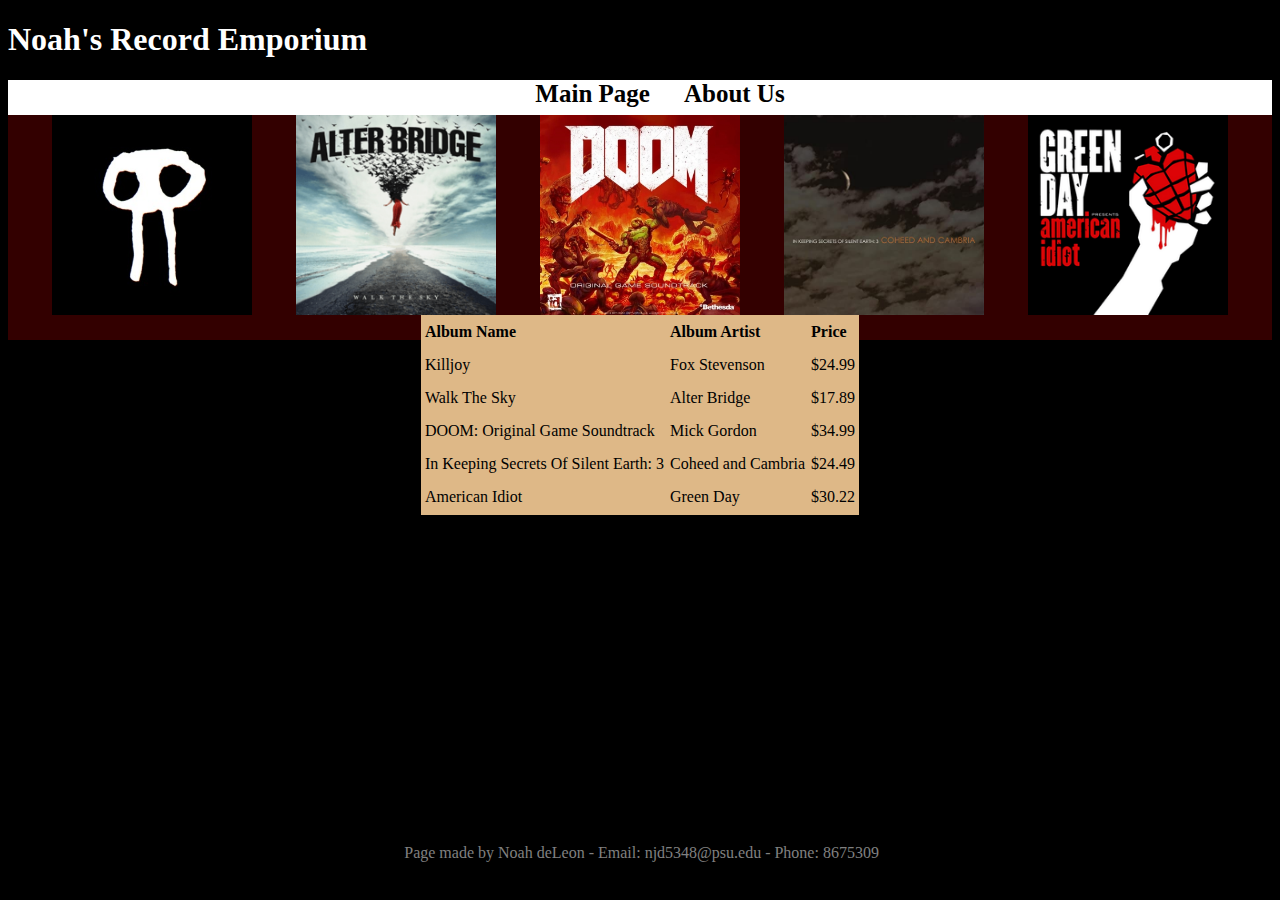
<file: IA2/index.html>
<!DOCTYPE html>
<html>
    <head>
        <meta charset="utf-8">
        <title>Noah's Record Emporium | Main</title>
        <link rel="stylesheet" href="style.css" type="text/css">
    </head>
    <body>
        <div>
            <h1>Noah's Record Emporium</h1>
        </div>
        <nav>
            <ul>
                <li><a href="index.html">Main Page</a></li>
                <li><a href="info.html">About Us</a></li>
            </ul>
        </nav>
        <div id="FBcontainer">
            <div class="box">
                <img src = The_cover_of_Killjoy_-_Fox_Stevenson's_album.jpg title="Kylljoy">
            </div>
            <div class="box">
                <img src = Alter_Bridge_-_Walk_the_Sky.png title="Walk The Sky">
            </div>
            <div class="box">
                <img src = Doom2016OSTCover.jpg title="DOOM: Original Game Soundtrack">
            </div>
            <div class="box">
                <img src = 618ZR4RtdlL._SY450_.jpg title="In Keeping Secrets Of Silent Earth: 3">
            </div>
            <div class="box">
                <img src = Green_Day_-_American_Idiot_album_cover.png title="American Idiot">
            </div>
            <table>
                <tr id="header">
                    <th>Album Name</th>
                    <th>Album Artist</th>
                    <th>Price</th>
                </tr>
                <tr id="albumInfo">
                    <td>Killjoy</td>
                    <td>Fox Stevenson</td>
                    <td>$24.99</td>
                </tr>
                <tr id="albumInfo">
                    <td>Walk The Sky</td>
                    <td>Alter Bridge</td>
                    <td>$17.89</td>
                </tr>
                <tr id="albumInfo">
                    <td>DOOM: Original Game Soundtrack</td>
                    <td>Mick Gordon</td>
                    <td>$34.99</td>
                </tr>
                <tr id="albumInfo">
                    <td>In Keeping Secrets Of Silent Earth: 3</td>
                    <td>Coheed and Cambria</td>
                    <td>$24.49</td>
                </tr>
                <tr id="albumInfo">
                    <td>American Idiot</td>
                    <td>Green Day</td>
                    <td>$30.22</td>
                </tr>
            </table>
        </div>
        <footer>
            <p>
                Page made by Noah deLeon - Email: njd5348@psu.edu - Phone: 8675309
            </p>
        </footer>
    </body>
</html>
</file>
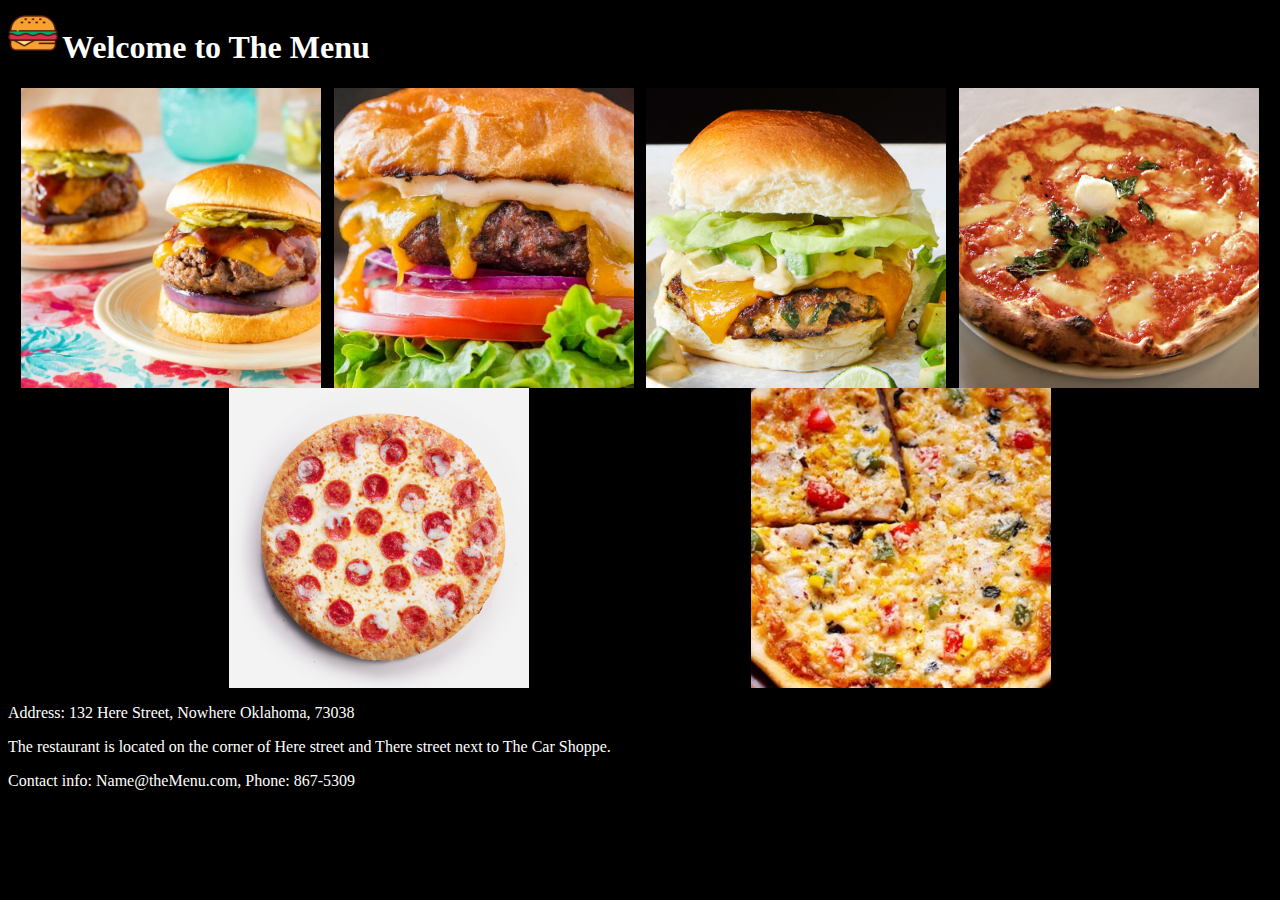
<file: IA3/index.html>
<!DOCTYPE html>
<html>
    <head>
        <meta charset="utf-8">
        <title>The Menu | Home</title>
        <link rel="stylesheet" href="style.css" type="text/css">
    </head>
    <body>
        <div id="header">
            <img src="Burger.png">
            <h1>Welcome to The Menu</h1>
        </div>
        <div id="largeGallery">
            <img src="Burger1.jpg">
            <img src="Burger2.jpg">
            <img src="Burger3.jpg">
            <img src="Pizza1.jpg">
            <img src="Pizza2.jpg">
            <img src="Pizza3.jpg">
        </div>
        <div id="smallGallery">
            <div>
                <img src="Burger1.jpg">
                <p>Burger 1 - $5.99</p>
            </div>
            <div>
                <img src="Burger2.jpg">
                <p>Burger 2 - $5.99</p>
            </div>
            <div>
                <img src="Burger3.jpg">
                <p>Burger 3 - $5.99</p>
            </div>
            <div>
                <img src="Pizza1.jpg">
                <p>Pizza 1 - $9.99</p>
            </div>
            <div>
                <img src="Pizza2.jpg">
                <p>Pizza 2 - $9.99</p>
            </div>
            <div>
                <img src="Pizza3.jpg">
                <p>Pizza 3 - $9.99</p>
            </div>
        </div>
        <div id="directions">
            <p>Go north until you reach Oklahoma, get yourself throughly lost, then arrive in Nowhere.</p>
            <img src="Directions.PNG">
        </div>
        <footer id="footer1">
            <p>Address: 132 Here Street, Nowhere Oklahoma, 73038</p>
            <p>The restaurant is located on the corner of Here street and There street next to The Car Shoppe.</p>
            <p>Contact info: Name@theMenu.com, Phone: 867-5309</p>
        </footer>
        <footer id="footer2">
            <p>Contact info: Name@theMenu.com, Phone: 867-5309</p>
        </footer>
    </body>
</html>
</file>
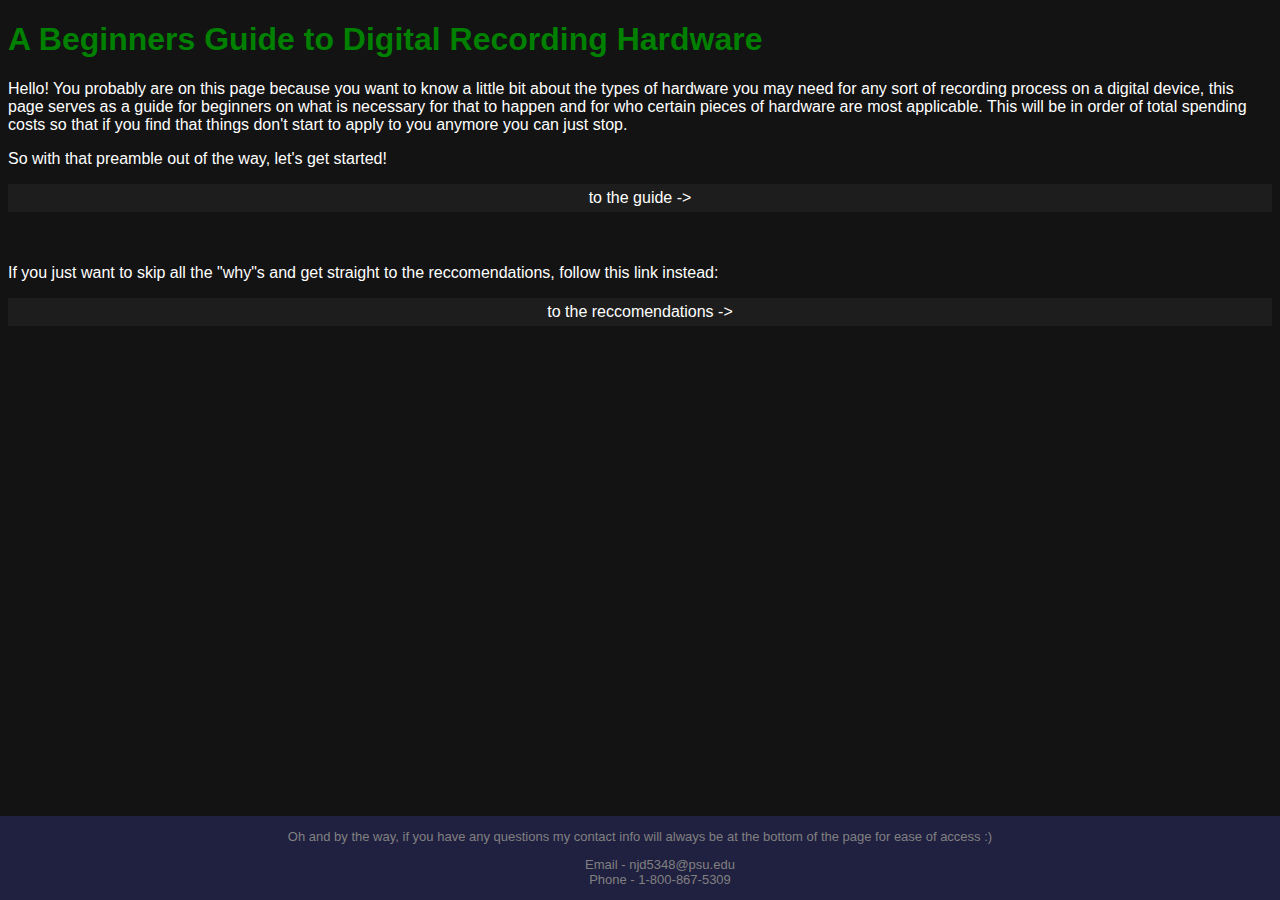
<file: IA4/index.html>
<!DOCTYPE html>
<html>
    <head>
        <meta charset="utf-8">
        <meta name="viewport" content="width=device-width">
        <title>Hardware Guide | Homepage</title>
        <link rel="stylesheet" href="style.css" type="text/css">
    </head>
    <body>
        <h1>A Beginners Guide to Digital Recording Hardware</h1>
        <div id="section">
            <p>Hello! You probably are on this page because you want to know a little bit about the
                types of hardware you may need for any sort of recording process on a digital device,
                this page serves as a guide for beginners on what is necessary for that to happen and
                for who certain pieces of hardware are most applicable. This will be in order of total
                spending costs so that if you find that things don't start to apply to you anymore you
                can just stop.
            </p>
        </div>
        <div id="section">
            <p>So with that preamble out of the way, let's get started!</p>
            <div id="links">
                <a href="page2.html">to the guide -></a>
            </div>
            <br><br>
            <p>If you just want to skip all the "why"s and get straight to the reccomendations, follow
                this link instead:
            </p>
            <div id="links">
                <a href="page3.html">to the reccomendations -></a>
            </div>
        </div>
        <footer>
            <p>Oh and by the way, if you have any questions my contact info will always be at the bottom
                of the page for ease of access :)
            </p>
            <ul>
                <li>Email - njd5348@psu.edu</li>
                <li>Phone - 1-800-867-5309</li>
            </ul>
        </footer>
    </body>
</html>
</file>
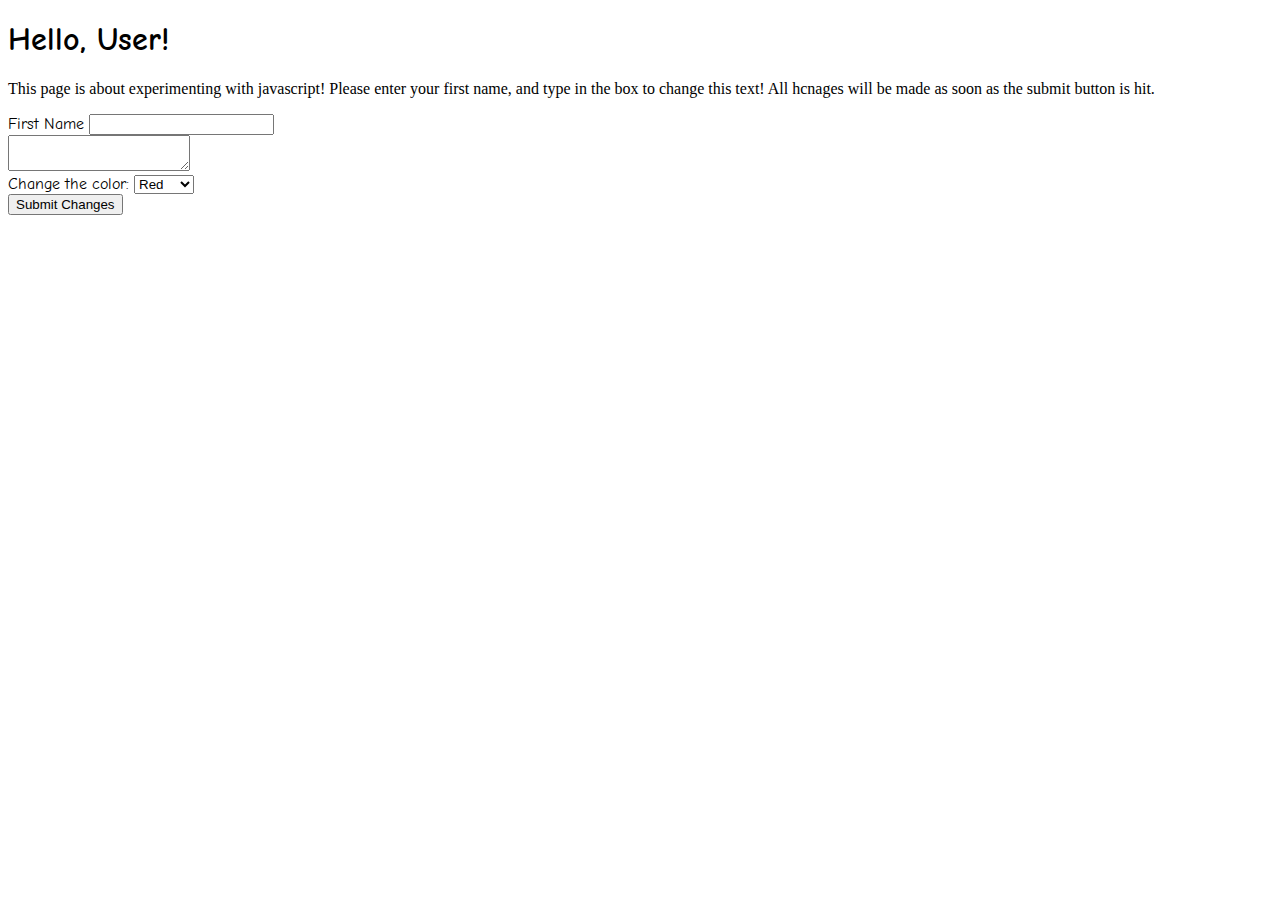
<file: PA2/index.html>
<!DOCTYPE html>
<html>
    <head>
        <meta charset="utf-8">
        <title>PA2 Page</title>
        <link rel="stylesheet" href="style.css">
        <link rel="preconnect" href="https://fonts.googleapis.com">
        <link rel="preconnect" href="https://fonts.gstatic.com" crossorigin>
        <link href="https://fonts.googleapis.com/css2?family=Comic+Neue&display=swap" rel="stylesheet">
    </head>
    <body>
        <h1 id="greeting">Hello, User!</h1>
        <p id="oldP">This page is about experimenting with javascript! Please enter your first name, and type in the box to change this text!
             All hcnages will be made as soon as the submit button is hit.</p>
        <form>
            <label for="fname">First Name</label>
            <input type="text" id="fname" name="fname"><br>
            <textarea id="newP" name="newP"></textarea>
        </form>
        <label for="colorchange">Change the color:</label>
        <select id="colorchange" name="colorchange">
            <option value="r">Red</option>
            <option value="g">Green</option>
            <option value="b">Blue</option>
            <option value="w">White</option>
        </select><br>
        <button id="submit" onclick="submit()">Submit Changes</button>
        <script src="script.js"></script>
    </body>
</html>
</file>
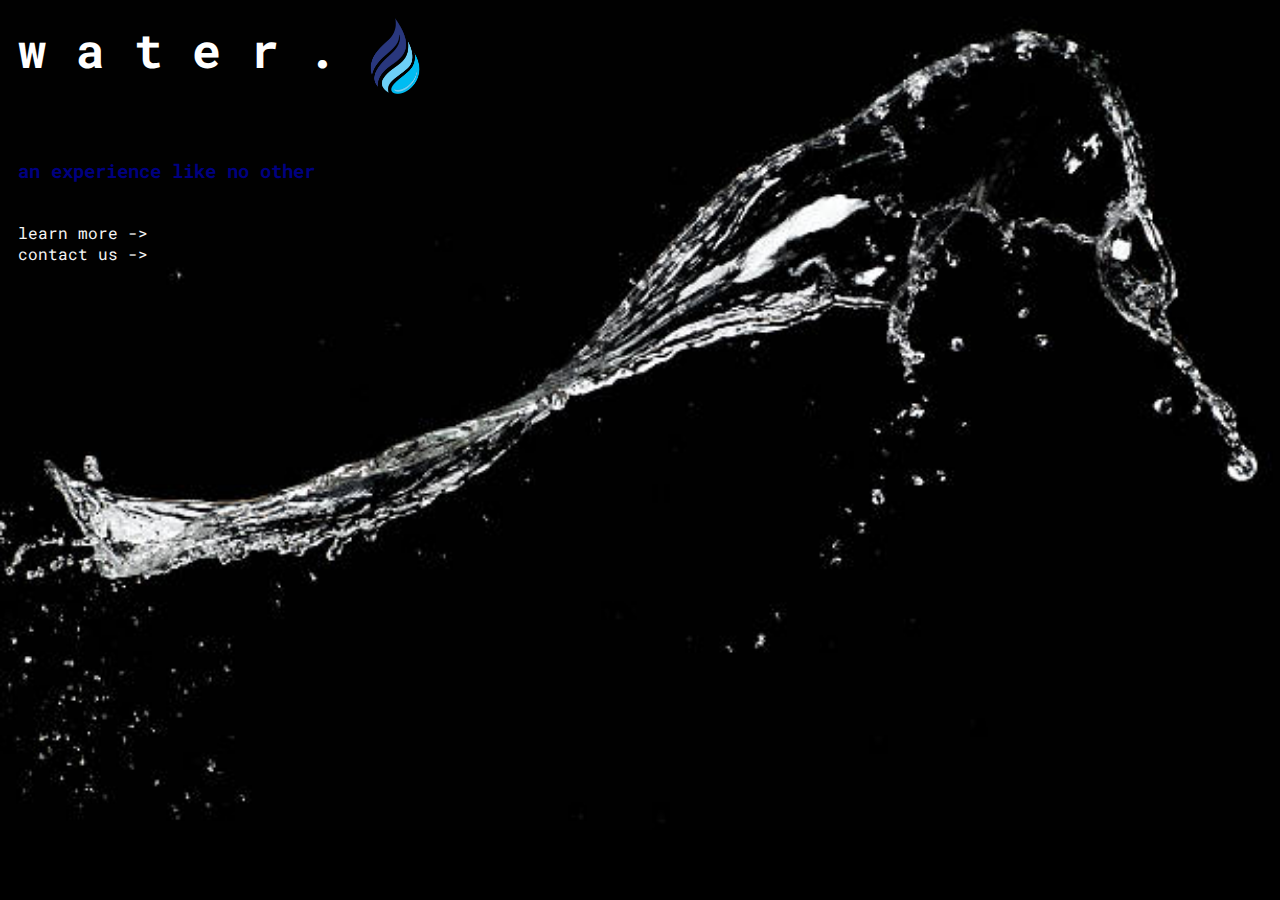
<file: PA2Transforms/index.html>
<!DOCTYPE html>
<html>
    <head>
        <meta charset="utf-8">
        <title>water. | home</title>
        <link rel="stylesheet" href="style.css">
        <link rel="preconnect" href="https://fonts.googleapis.com">
        <link rel="preconnect" href="https://fonts.gstatic.com" crossorigin>
        <link href="https://fonts.googleapis.com/css2?family=Roboto+Mono&display=swap" rel="stylesheet">
    </head>
    <body id="homepageBG">
        <span>
            <h1>w a t e r .</h1>
            <img id="logo" src="waterlogo.png">
        </span>
        <div>
            <br>
            <h3 id="tagline">an experience like no other</h3>
            <br>
            <a href="learn more.html">learn more -></a>
            <br>
            <a href="contact us.html">contact us -></a>
        </div>
    </body>
</html>
</file>
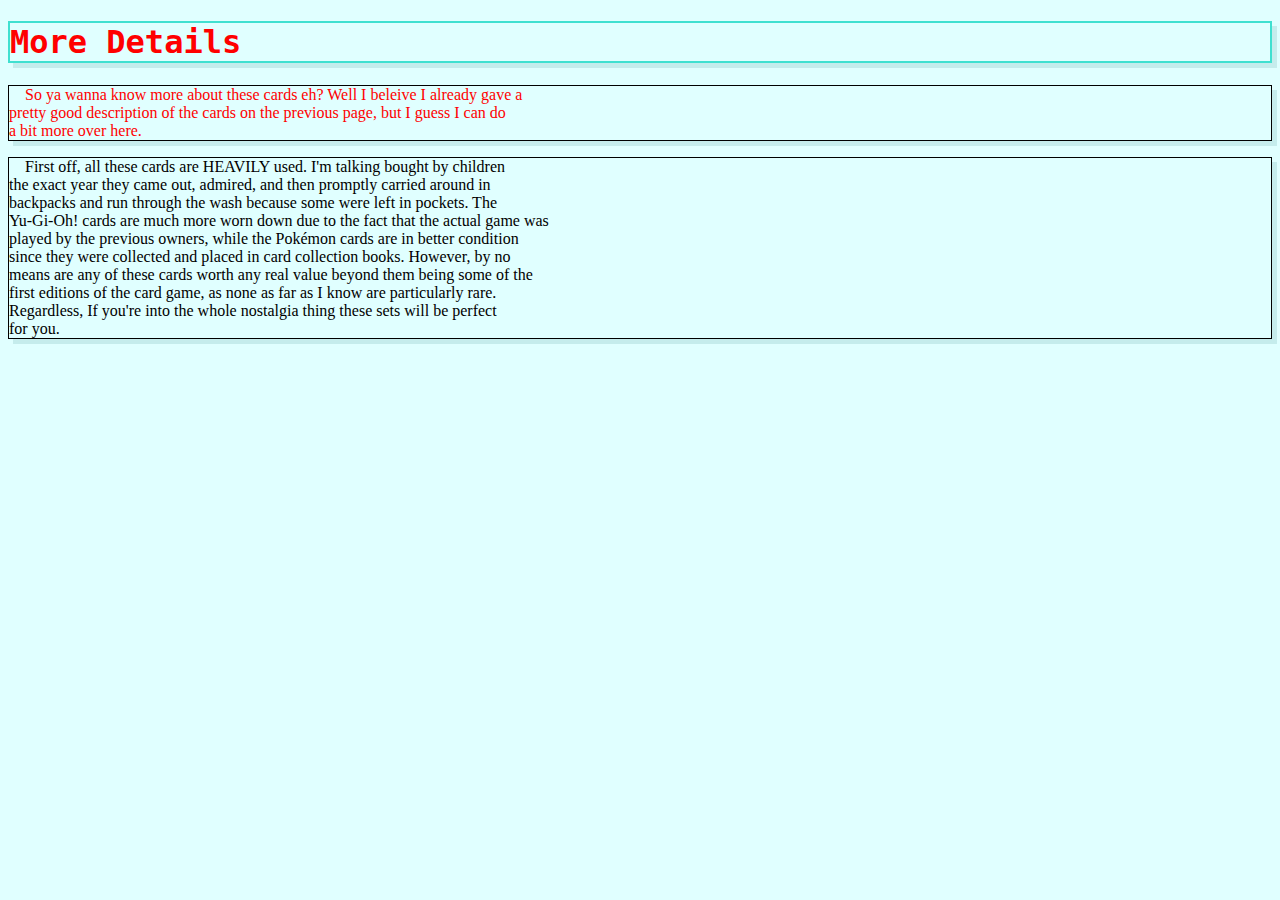
<file: IA1/itemdetail1.html>
<!DOCTYPE html>
<html>
    <head>
        <meta charset="utf-8">
        <title>More Details on the Cards</title>
        <link rel="stylesheet" href="style.css">
    </head>
    <body>
        <h1>More Details</h1>
<pre id="preface">
    So ya wanna know more about these cards eh? Well I beleive I already gave a
pretty good description of the cards on the previous page, but I guess I can do
a bit more over here.
</pre>
<pre>
    First off, all these cards are HEAVILY used. I'm talking bought by children
the exact year they came out, admired, and then promptly carried around in
backpacks and run through the wash because some were left in pockets. The
Yu-Gi-Oh! cards are much more worn down due to the fact that the actual game was
played by the previous owners, while the Pokémon cards are in better condition
since they were collected and placed in card collection books. However, by no
means are any of these cards worth any real value beyond them being some of the
first editions of the card game, as none as far as I know are particularly rare.
Regardless, If you're into the whole nostalgia thing these sets will be perfect
for you.
</pre>
    </body>
</html>
</file>
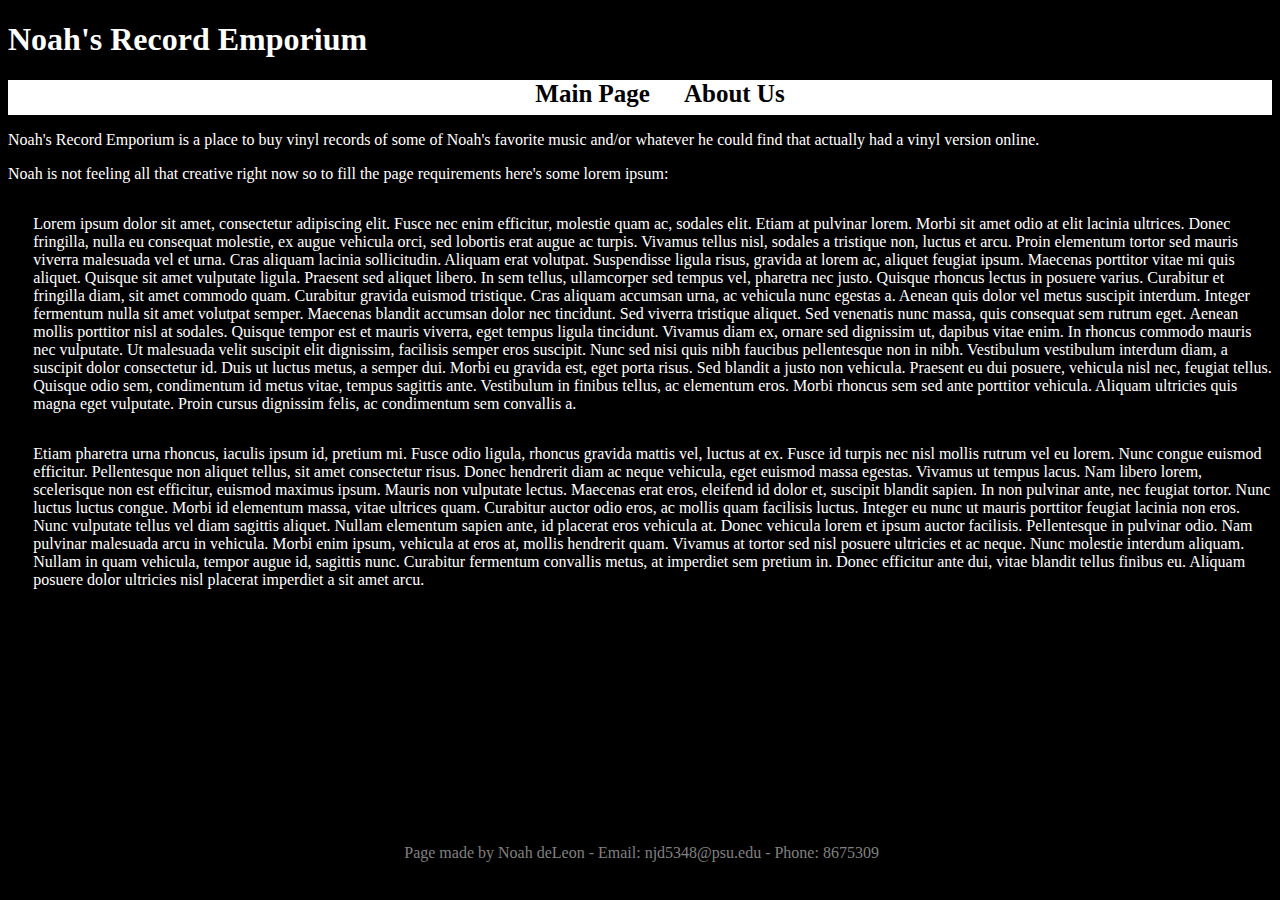
<file: IA2/info.html>
<!DOCTYPE html>
<html>
    <head>
        <meta charset="utf-8">
        <title>Noah's Record Emporium | About</title>
        <link rel="stylesheet" href="style.css" type="text/css">
    </head>
    <body>
        <div>
            <h1>Noah's Record Emporium</h1>
        </div>
        <nav>
            <ul>
                <li><a href="index.html">Main Page</a></li>
                <li><a href="info.html">About Us</a></li>
            </ul>
        </nav>
        <p>
            Noah's Record Emporium is a place to buy vinyl records of some of Noah's favorite music and/or whatever he could find that actually had a vinyl version online.
        </p>
        <p>
            Noah is not feeling all that creative right now so to fill the page requirements here's some lorem ipsum:
        </p>
        <p id="floater">
            Lorem ipsum dolor sit amet, consectetur adipiscing elit. Fusce nec enim efficitur, molestie quam ac, sodales elit. Etiam at pulvinar lorem. Morbi sit amet odio at elit lacinia ultrices. Donec fringilla, nulla eu consequat molestie, ex augue vehicula orci, sed lobortis erat augue ac turpis. Vivamus tellus nisl, sodales a tristique non, luctus et arcu. Proin elementum tortor sed mauris viverra malesuada vel et urna. Cras aliquam lacinia sollicitudin. Aliquam erat volutpat. Suspendisse ligula risus, gravida at lorem ac, aliquet feugiat ipsum. Maecenas porttitor vitae mi quis aliquet. Quisque sit amet vulputate ligula. Praesent sed aliquet libero. In sem tellus, ullamcorper sed tempus vel, pharetra nec justo. Quisque rhoncus lectus in posuere varius. Curabitur et fringilla diam, sit amet commodo quam.

            Curabitur gravida euismod tristique. Cras aliquam accumsan urna, ac vehicula nunc egestas a. Aenean quis dolor vel metus suscipit interdum. Integer fermentum nulla sit amet volutpat semper. Maecenas blandit accumsan dolor nec tincidunt. Sed viverra tristique aliquet. Sed venenatis nunc massa, quis consequat sem rutrum eget. Aenean mollis porttitor nisl at sodales. Quisque tempor est et mauris viverra, eget tempus ligula tincidunt. Vivamus diam ex, ornare sed dignissim ut, dapibus vitae enim. In rhoncus commodo mauris nec vulputate. Ut malesuada velit suscipit elit dignissim, facilisis semper eros suscipit. Nunc sed nisi quis nibh faucibus pellentesque non in nibh. Vestibulum vestibulum interdum diam, a suscipit dolor consectetur id. Duis ut luctus metus, a semper dui. Morbi eu gravida est, eget porta risus.
            
            Sed blandit a justo non vehicula. Praesent eu dui posuere, vehicula nisl nec, feugiat tellus. Quisque odio sem, condimentum id metus vitae, tempus sagittis ante. Vestibulum in finibus tellus, ac elementum eros. Morbi rhoncus sem sed ante porttitor vehicula. Aliquam ultricies quis magna eget vulputate. Proin cursus dignissim felis, ac condimentum sem convallis a. 
        </p>
        <p id="floater">
            Etiam pharetra urna rhoncus, iaculis ipsum id, pretium mi. Fusce odio ligula, rhoncus gravida mattis vel, luctus at ex. Fusce id turpis nec nisl mollis rutrum vel eu lorem. Nunc congue euismod efficitur. Pellentesque non aliquet tellus, sit amet consectetur risus. Donec hendrerit diam ac neque vehicula, eget euismod massa egestas. Vivamus ut tempus lacus. Nam libero lorem, scelerisque non est efficitur, euismod maximus ipsum. Mauris non vulputate lectus. Maecenas erat eros, eleifend id dolor et, suscipit blandit sapien. In non pulvinar ante, nec feugiat tortor. Nunc luctus luctus congue. Morbi id elementum massa, vitae ultrices quam.

            Curabitur auctor odio eros, ac mollis quam facilisis luctus. Integer eu nunc ut mauris porttitor feugiat lacinia non eros. Nunc vulputate tellus vel diam sagittis aliquet. Nullam elementum sapien ante, id placerat eros vehicula at. Donec vehicula lorem et ipsum auctor facilisis. Pellentesque in pulvinar odio. Nam pulvinar malesuada arcu in vehicula. Morbi enim ipsum, vehicula at eros at, mollis hendrerit quam. Vivamus at tortor sed nisl posuere ultricies et ac neque. Nunc molestie interdum aliquam. Nullam in quam vehicula, tempor augue id, sagittis nunc. Curabitur fermentum convallis metus, at imperdiet sem pretium in. Donec efficitur ante dui, vitae blandit tellus finibus eu. Aliquam posuere dolor ultricies nisl placerat imperdiet a sit amet arcu. 
        </p>
        <footer>
            <p>
                Page made by Noah deLeon - Email: njd5348@psu.edu - Phone: 8675309
            </p>
        </footer>
    </body>
</html>
</file>
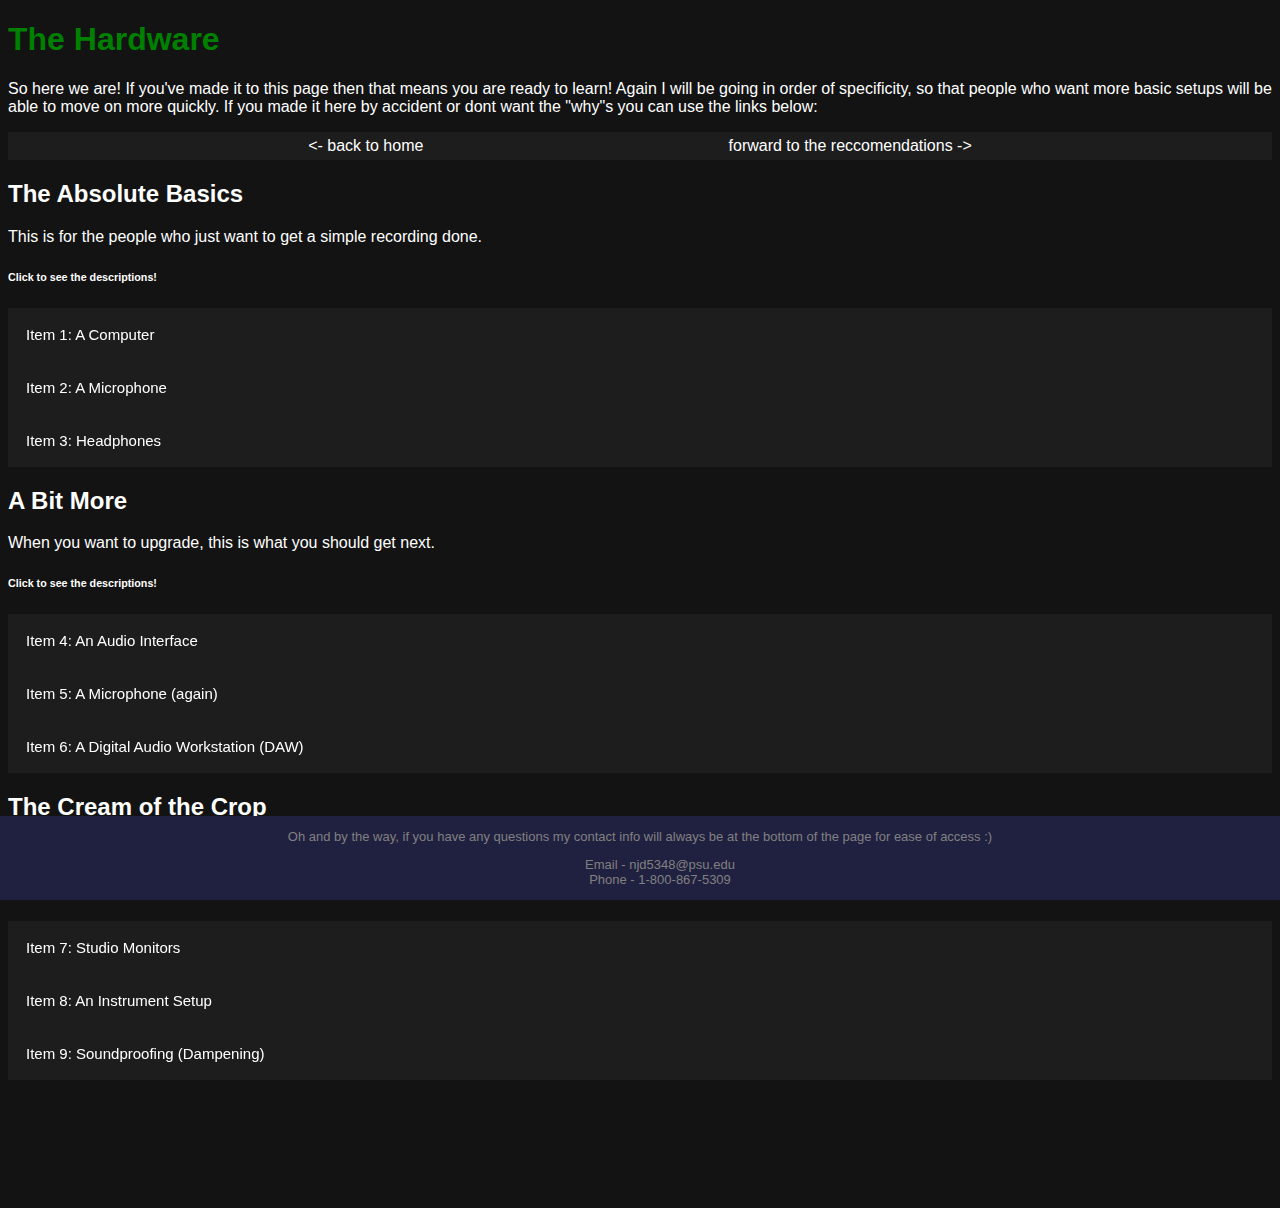
<file: IA4/page2.html>
<!DOCTYPE html>
<html>
    <head>
        <meta charset="utf-8">
        <meta name="viewport" content="width=device-width">
        <title>Hardware Guide | Info</title>
        <link rel="stylesheet" href="style.css" type="text/css">
    </head>
    <body>
        <div id="section">
            <h1>The Hardware</h1>
            <p>So here we are! If you've made it to this page then that means you are ready to learn! Again I will be 
                going in order of specificity, so that people who want more basic setups will be able to move on more 
                quickly. If you made it here by accident or dont want the "why"s you can use the links below: 
            </p>
        </div>
        <div id="links">
            <a href="index.html"><- back to home</a>
            <a href="page3.html">forward to the reccomendations -></a>
        </div>
        <div>
            <div id="section">
                <h2>The Absolute Basics</h2>
                <p>This is for the people who just want to get a simple recording done.</p>
                <h6>Click to see the descriptions!</h6>
                <div id="flexbox">
                    <div id="element">
                        <button type="button" class="expandable" onclick="expand()">Item 1: A Computer</button>
                        <div class="content">
                            <img src="images.jpg">
                            <p>Basically any digital recording setup will need some sort of computer. The details 
                                of which are entirely up to you. Just know, that the larger the size of the project 
                                you are trying to work on, the more necessary the storage and processing power of 
                                said device will be. Note, any smartphone or tablet can fulfil this option too, and 
                                often times negates the need for any further hardware depending on how "professional" 
                                you want your recording to be.
                            </p>
                        </div>
                    </div>
                    <div id="element">
                        <button type="button" class="expandable" onclick="expand()">Item 2: A Microphone</button>
                        <div class="content">
                            <img src="02LTdgpm9A7L8wDcrz2M7XH-3.fit_scale.size_760x427.v1569480873.jpg">
                            <p>The basic setup for recording anything is a device to record on, and a microphone to 
                                capture that recording. Now the type of microphone depends again on that "professionality" 
                                scale, but honestly most microphones have the capability nowadays to be really good, 
                                since mainly the best way to make a mic sound good is by being in a good recording 
                                environment. Again if you are working on a laptop, smartphone or tablet, these items 
                                will likely already have them built in, so you may not need this but it may still be 
                                for your benefit if you get an external USB mic to start. I reccomend making sure that 
                                this is a CABLED connection, as bluetooth tends to deminish the quality by a lot.
                            </p>
                        </div>
                    </div>
                    <div id="element">
                        <button type="button" class="expandable" onclick="expand()">Item 3: Headphones</button>
                        <div class="content"> 
                            <img src="_hero_SQ_4LW4158338-1-28072892ce8c4fc18207f03be2f22369.jpg">
                            <p>Not entirely necessary but you probably already have a set of these lying around. For
                                any recording process it's useful to have a critical ear for your work, meaning outside
                                noise while making the recording can be a distraction. I also reccomend using cabled 
                                connections since bluetooth adds delay between hitting the spacebar and the actual 
                                playback. There are mostly 3 types of headphones to look out for depending on your 
                                environment: earbuds, closed back, and open back headphones. Earbuds are great for 
                                being cheap, compact and easy. They get the job done. Closed back headphones are great 
                                for isolating your ears from the rest of the world, but may lose some of the "wideness"
                                of stereo effects due to the nature of the design. Open backs are just the opposite.
                                They let all noise in and out of the headphones, but the wuality of sound tends to be
                                better. If you are in a particularly noisy environment I reccomend going for the closed
                                backs.
                            </p>
                        </div>
                    </div>
                </div>
            </div>
            <div id="section">
                <h2>A Bit More</h2>
                <p>When you want to upgrade, this is what you should get next.</p>
                <h6>Click to see the descriptions!</h6>
                <div id="flexbox">
                    <div id="element">
                        <button type="button" class="expandable" onclick="expand()">Item 4: An Audio Interface</button>
                        <div class="content">
                            <img src="364e651f-36fc-4967-b627-500384b6367b.521af558b95311ddcc6cfd8bbd6ad993.jpeg">
                            <p>So you're looking to improve on your gear, or looking to find some way of driectly 
                                recording instruments? An audio interface is the choice for that purpose. Now, some 
                                interfaces can be a bit confusing on how they work, but essentially they act as a 
                                middleman between an instrument/microphone and your computer. Commonly you'll find 
                                that audio interfaces connect via USB to the computer, and have a combination input 
                                that takes 2 separate types of cables (although cheaper models may just have a 1/4" 
                                input jack). This is where you'll probably have to start worrying about cable types, 
                                since they are also necessary for this to work. The combo jacks take in 1/4" or 
                                sometimes called guitar cables, which usually come in mono inputs. You can find 
                                stereo cables but most jacks only take input in mono so these won't work. The other 
                                cable type the combo jacks take are XLR cables, which do similar stuff but have some 
                                other benefits to them. Lastly, some audio interfaces have the ability to supply what 
                                is called phantom power, which is a term you should get familiar with before plugging 
                                in any random microphone to the interface (it can damage some if used improperly).
                            </p>
                        </div>
                    </div>
                    <div id="element">
                        <button type="button" class="expandable" onclick="expand()">Item 5: A Microphone (again)</button>
                        <div class="content">
                            <img src="910EXG+ULOL._AC_SL1500_.jpg">
                            <p>This is not necessary if you already got one before, but typically if you are looking to 
                                upgrade to using an audio interface, you likely will be also looking for ways to use it. 
                                The microphones that connect via USB can be great, but many qualities of mics connected 
                                via interface tend to be of much higher quality in a recording in the long run. There are 
                                three main types of microphones that you now need to consider: dynamic, condenser, and 
                                ribbon. These all have their own unique qualities that differentiate themselves from each 
                                other, so finding the style you want is crucial. Dynamic mics typically don't require 
                                phantom power, while most condenser mics do, and ribbon mics have some that do and some 
                                that don't. Keeping this in mind for what interface you have is essential. Also, make sure 
                                you turn phanotm power on (if you have it) AFTER, you plug the mic in to avoid potential 
                                damage to the mic.
                            </p>
                        </div>
                    </div>
                    <div id="element">
                        <button type="button" class="expandable" onclick="expand()">Item 6: A Digital Audio Workstation (DAW)</button>
                        <div class="content">
                            <img src="fl12full_1.jpg">
                            <p>While mainly these are used for making and arranging music, the uses these have for any recording
                                process is limitless. You might want to experiment with the free trials of many of these, 
                                as the way they work differs greatly between program. These can get expensive but if you are 
                                set on expanding the hobby they make life a lot easier. Now if you are specifically a podcast 
                                recorder or focus mainly on only voice recordings, you can stop before you get to this point 
                                as you likely aren't interested in recording music. If this is the case, Audacity is an excellent 
                                free program. Many other programs also have the option for just voice recording (even if they 
                                aren't specifically designed for it) so these are all options too.
                            </p>
                        </div>
                    </div>
                </div>
            </div>
            <div id="section">
                <h2>The Cream of the Crop</h2>
                <p>For recording more than just with a microphone.</p>
                <h6>Click to see the descriptions!</h6>
                <div id="flexbox">
                    <div id="element">
                        <button type="button" class="expandable" onclick="expand()">Item 7: Studio Monitors</button>
                        <div class="content">
                            <img src="811FTXXxljL._AC_SL1500_.jpg">
                            <p>These are the standard appliance for anyone wanting to get into audio. They essentially 
                                are a set of stereo speakers designed to give the best critical listening experience to
                                anyone in front of them. For these you need to consider the size, and frequency range 
                                when buying. When setting them up, it is best to make suer that the middle of the speakers 
                                form an equillateral triangle with your head so that you are getting the best possible 
                                sound out of them (they tend to be very directional). While cabling isn't the biggest deal 
                                some studio monitors have the option of a balanced input. Use that if you can, it decreases 
                                electrical noise.
                            </p>
                        </div>
                    </div>
                    <div id="element">
                        <button type="button" class="expandable" onclick="expand()">Item 8: An Instrument Setup</button>
                        <div class="content">
                            <img src="photo-1607560105214-0aaa5f8fcba4.jpg">
                            <p>This is where you can get creative. The point of getting the audio interface in the last 
                                section was to poen up the possibility for getting studio monitors, and the ability to 
                                record ANY instrument from then on. So this category is up to you. At this point there's 
                                no easy way to make a blanket satement about recording all instruments, save for the 
                                advice to not make the input volume too loud, it will clip if you do.
                            </p>
                        </div>
                    </div>
                    <div id="element">
                        <button type="button" class="expandable" onclick="expand()">Item 9: Soundproofing (Dampening)</button>
                        <div class="content"> 
                            <img src="71BI6WC0mWL._AC_SX425_.jpg">
                            <p>At this point, you are probably in the know about a lot of these items, but the way a 
                                room is treated can effect the quality of your recording greatly. If I had to give any 
                                advice as to the hardware aspect of things here, its that you may just want to consult 
                                an actual professional about treating your room rather than having to spend hours on end 
                                trying to get the placement of foam panels just right. You might also keep the room in 
                                mind when approaching this tactic, since the size and shape of the room always affects 
                                the sound in the end.
                            </p>
                        </div>
                    </div>
                </div>
            </div>
        </div>
        <footer>
            <p>Oh and by the way, if you have any questions my contact info will always be at the bottom
                of the page for ease of access :)
            </p>
            <ul>
                <li>Email - njd5348@psu.edu</li>
                <li>Phone - 1-800-867-5309</li>
            </ul>
        </footer>
        <script src="script.js">window.onload = expand();</script>
    </body>
</html>
</file>
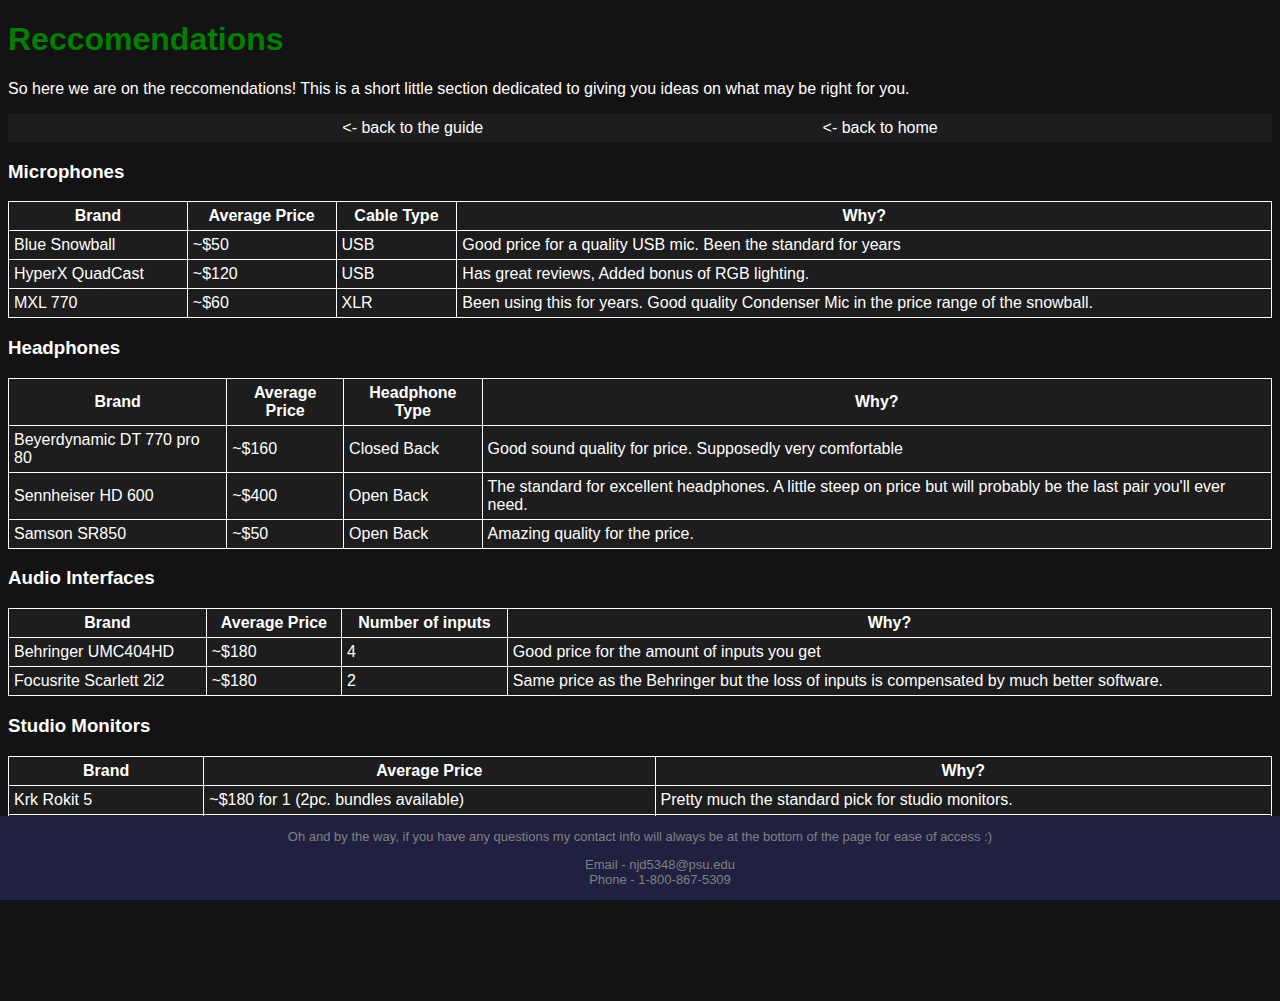
<file: IA4/page3.html>
<!DOCTYPE html>
<html>
    <head>
        <meta charset="utf-8">
        <meta name="viewport" content="width=device-width">
        <title></title>
        <link rel="stylesheet" href="style.css" type="text/css">
    </head>
    <body>
        <!DOCTYPE html>
<html>
    <head>
        <meta charset="utf-8">
        <title>Hardware Guide | Reccomendations</title>
        <link rel="stylesheet" href="style.css" type="text/css">
    </head>
    <body>
        <div id="section">
            <h1>Reccomendations</h1>
            <p>So here we are on the reccomendations! This is a short little section dedicated to giving you 
                ideas on what may be right for you.
            </p>
        </div>
        <div id="links">
            <a href="page2.html"><- back to the guide</a>
            <a href="index.html"><- back to home</a>
        </div>
        <div>
            <div id="section">
                <h3>Microphones</h3>
                <table>
                    <tr>
                        <th>Brand</th>
                        <th>Average Price</th>
                        <th>Cable Type</th>
                        <th>Why?</th>
                    </tr>
                    <tr>
                        <td>Blue Snowball</td>
                        <td>~$50</td>
                        <td>USB</td>
                        <td>Good price for a quality USB mic. Been the standard for years</td>
                    </tr>
                    <tr>
                        <td>HyperX QuadCast</td>
                        <td>~$120</td>
                        <td>USB</td>
                        <td>Has great reviews, Added bonus of RGB lighting.</td>
                    </tr>
                    <tr>
                        <td>MXL 770</td>
                        <td>~$60</td>
                        <td>XLR</td>
                        <td>Been using this for years. Good quality Condenser Mic in the price range of the snowball.</td>
                    </tr>
                </table>
            </div>
            <div id="section">
                <h3>Headphones</h3>
                <table>
                    <tr>
                        <th>Brand</th>
                        <th>Average Price</th>
                        <th>Headphone Type</th>
                        <th>Why?</th>
                    </tr>
                    <tr>
                        <td>Beyerdynamic DT 770 pro 80</td>
                        <td>~$160</td>
                        <td>Closed Back</td>
                        <td>Good sound quality for price. Supposedly very comfortable</td>
                    </tr>
                    <tr>
                        <td>Sennheiser HD 600</td>
                        <td>~$400</td>
                        <td>Open Back</td>
                        <td>The standard for excellent headphones. A little steep on price but will probably be the last pair you'll ever need.</td>
                    </tr>
                    <tr>
                        <td>Samson SR850</td>
                        <td>~$50</td>
                        <td>Open Back</td>
                        <td>Amazing quality for the price.</td>
                    </tr>
                </table>
            </div>
            <div id="section">
                <h3>Audio Interfaces</h3>
                <table>
                    <tr>
                        <th>Brand</th>
                        <th>Average Price</th>
                        <th>Number of inputs</th>
                        <th>Why?</th>
                    </tr>
                    <tr>
                        <td>Behringer UMC404HD</td>
                        <td>~$180</td>
                        <td>4</td>
                        <td>Good price for the amount of inputs you get</td>
                    </tr>
                    <tr>
                        <td>Focusrite Scarlett 2i2</td>
                        <td>~$180</td>
                        <td>2</td>
                        <td>Same price as the Behringer but the loss of inputs is compensated by much better software.</td>
                    </tr>
                </table>
            </div>
            <div id="section">
                <h3>Studio Monitors</h3>
                <table>
                    <tr>
                        <th>Brand</th>
                        <th>Average Price</th>
                        <th>Why?</th>
                    </tr>
                    <tr>
                        <td>Krk Rokit 5</td>
                        <td>~$180 for 1 (2pc. bundles available)</td>
                        <td>Pretty much the standard pick for studio monitors.</td>
                    </tr>
                    <tr>
                        <td>Mackie XR624</td>
                        <td>~$230 for 1</td>
                        <td>Absolute Monsters but the quality is top notch.</td>
                    </tr>
                    <tr>
                        <td>Yamaha HS5i</td>
                        <td>~$400 for a pair</td>
                        <td>Good brand known for reliability and quality.</td>
                    </tr>
                </table>
            </div>
        </div>
        <footer>
            <p>Oh and by the way, if you have any questions my contact info will always be at the bottom
                of the page for ease of access :)
            </p>
            <ul>
                <li>Email - njd5348@psu.edu</li>
                <li>Phone - 1-800-867-5309</li>
            </ul>
        </footer>
    </body>
</html>
</file>
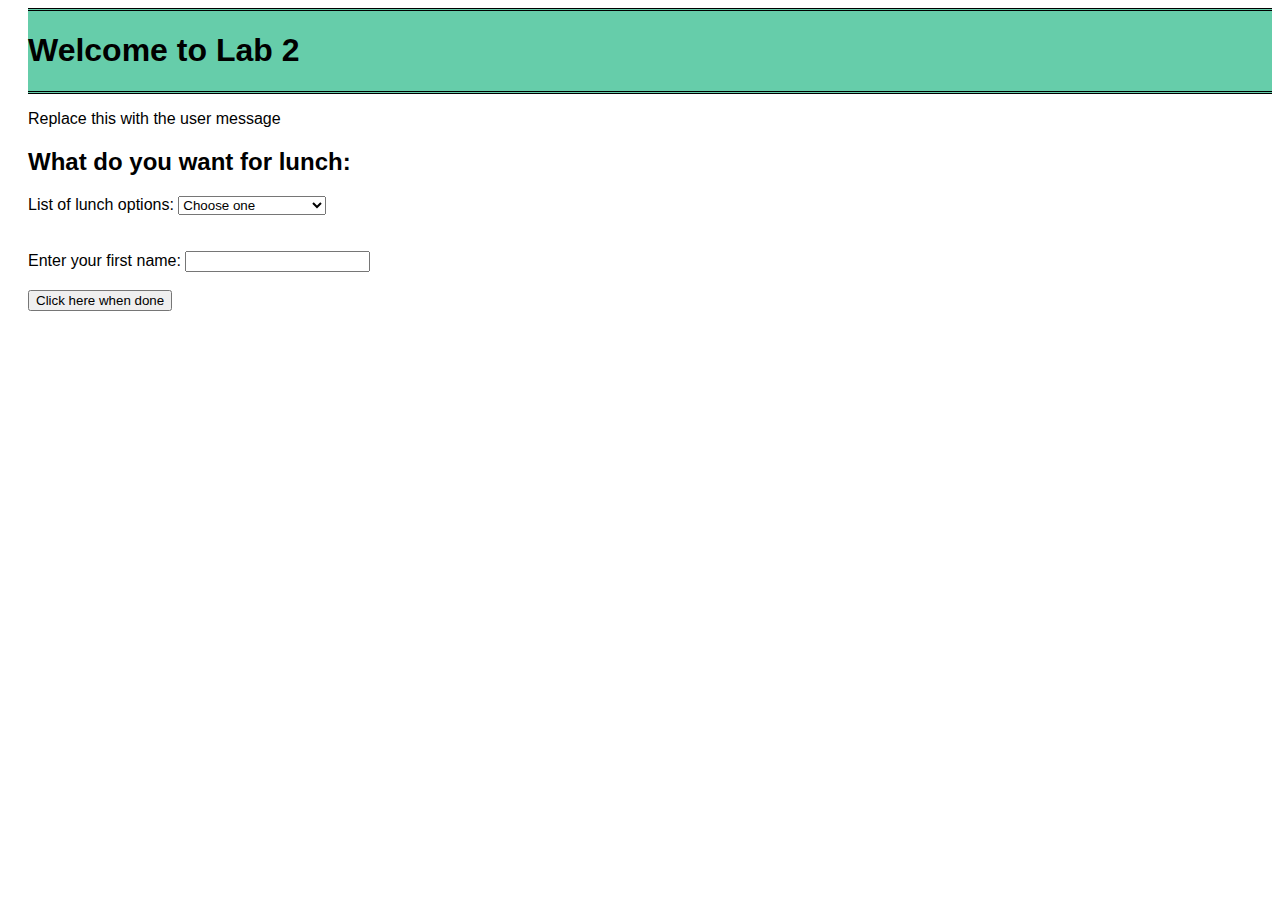
<file: Lab2/Lab2.html>
﻿<!DOCTYPE html>

<html>
<head>
    <meta charset="utf-8" />
    <title>Lab 2 Practice</title>
    <link rel="stylesheet" href="Lab2.css" />
</head>
<body>
    <div class="teal">
        <h1>Welcome to Lab 2</h1>
    </div>
    <p id="message">Replace this with the user message</p>
    <h2>What do you want for lunch: </h2>
    <label for="food">List of lunch options: </label>
    <select id="food">
        <option value="#ffb3ff">Choose one</option>
        <option value="salad">Salad</option>
        <option value="hamburger">Hamburger and Fries</option>
        <option value="fish taco">Fish Taco</option>
        <option value="pasta">Pasta</option>
        <option value="pizza">Pepperoni Pizza</option>
    </select>
    <br />
    <br />
    <br />   
    <form>
        <label for="fName">Enter your first name: </label>

        <input type="text" id="fName" /></input>
    </form>

    <br />
    <button onclick="getFood()">Click here when done</button>
    <script src="Lab2.js"></script>
</body>
</html>
</file>
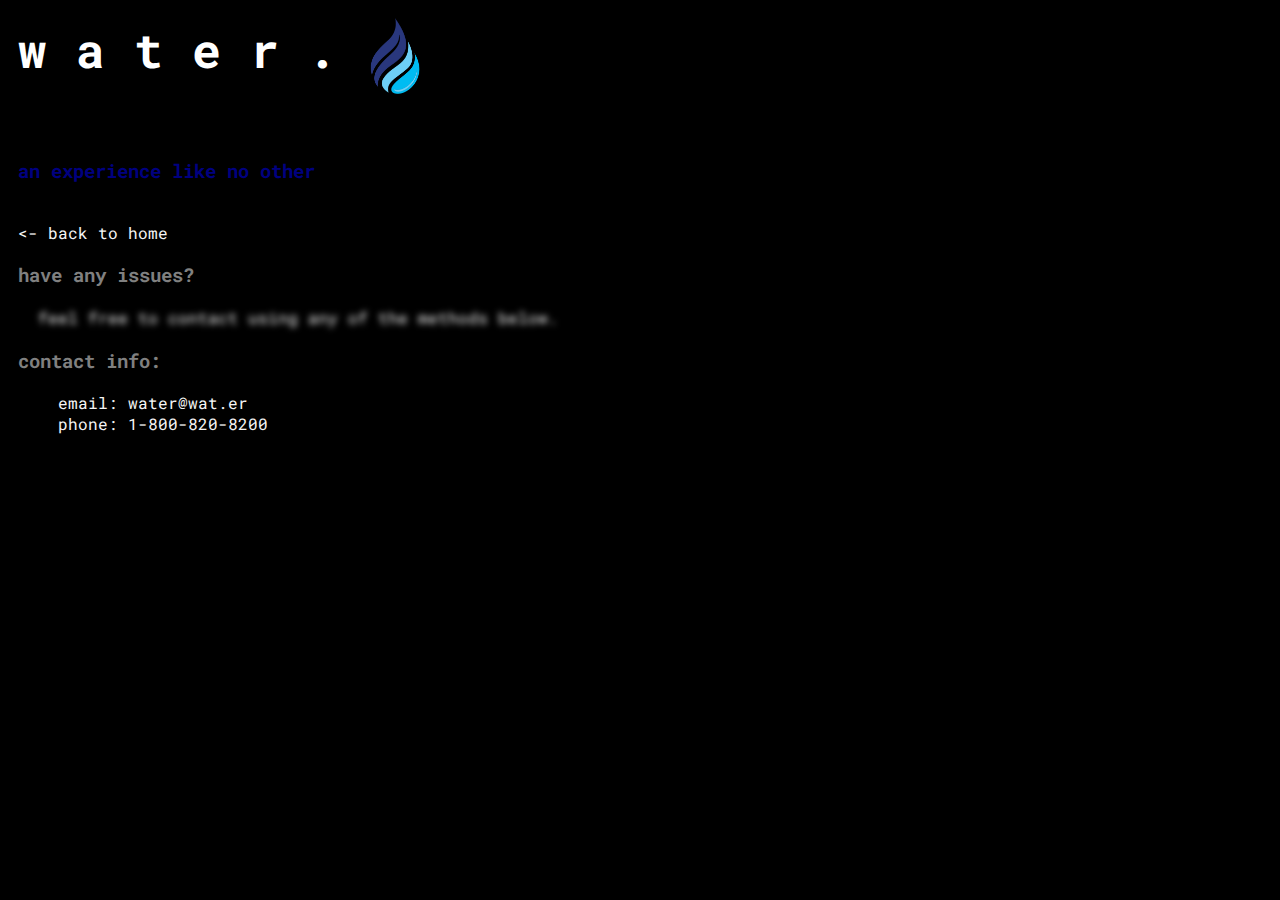
<file: PA2Transforms/contact us.html>
<!DOCTYPE html>
<html>
    <head>
        <meta charset="utf-8">
        <title>water. | contact us</title>
        <link rel="stylesheet" href="style.css">
        <link rel="preconnect" href="https://fonts.googleapis.com">
        <link rel="preconnect" href="https://fonts.gstatic.com" crossorigin>
        <link href="https://fonts.googleapis.com/css2?family=Roboto+Mono&display=swap" rel="stylesheet">
    </head>
    <body>
        <span>
            <h1>w a t e r .</h1>
            <img id="logo" src="waterlogo.png">
        </span>
        <div>
            <br>
            <h3 id="tagline">an experience like no other</h3>
            <br>
            <a href="index.html"><- back to home</a>
        </div>
        <div>
            <h3>have any issues?</h3>
            <p>
                feel free to contact using any of the methods below.
            </p>
        </div>
        <div>
            <h3>contact info:</h3>
            <ul>
                <li>email: water@wat.er</li>
                <li>phone: 1-800-820-8200</li>
            </ul>
        </div>
    </body>
</html>
</file>
<file: IA2/style.css>
body {
    background-color: black;
}

h1 {
    color: white;
    font-family: Verdana;
    font-size: xx-large;
}

nav {
    width:100%;
    height: 35px;
    background-color: white;
    text-align: center;
}

nav ul li {
    list-style: none;
    display: inline-block;
    padding: 0px 15px;
}

nav ul li a {
    text-decoration: none;
    font-family: Verdana;
    font-size: 25px;
    font-weight: bold;
    color: black;
}

nav ul li a:hover {
    color: rgb(51, 0, 0);
}

p{
    color: white;
    text-align: left;
    position: relative;
}

#floater{
    width: 98%;
    float: right;
}

#FBcontainer {
    height: 225px;
    background-color: rgb(51, 0, 0);
    display: flex;
    flex-direction: row;
    flex-wrap: wrap;
    justify-content: space-evenly;
    align-items: center;
}

.box {
    width: 200px;
    height: 200px;
}

.box:hover{
    width: 250px;
    height: 250px;
}

img{
    width: 200px;
    height: 200px;
    object-fit: fill;
}

img:hover{
    padding-top: 50px;
    width: 250px;
    height: 250px;
    object-fit: fill;
}

table{
    height: 200px;
    background-color: burlywood;
}
th, td{
    padding: 2px;
}
#header{
    text-align: left;
}

footer p{
    text-align: center;
    font-family: Verdana;
    color: grey;
    position: absolute;
    bottom: 20px;
    height: 20px;
    width: 99%;
}
</file>
<file: IA3/style.css>
body{
    background-color: black;
}

@media screen and (min-width: 787px) {
    #header h1{
        display: inline-block;
        color: white;
        font-family: Verdana;
        font-size: xx-large;
    }
    #header img{
        display: inline-block;
        width: 50px;
        height: 50px;
        object-fit: cover;
    }
    #largeGallery{
        display: flex;
        flex-direction: row;
        flex-wrap: wrap;
        justify-content: space-evenly;
    }
    #largeGallery img{
        width: 300px;
        height: 300px;
        object-fit: cover;
    }
    #footer1{
        display: block;
        color: white;
    }
    #smallGallery img{
        display: none;
    }
    #smallGallery p{
        display: none;
    }
    #footer2{
        display: none;
    }
    #directions{
        display: none;
    }
    #directions img{
        display: none;
    }
}

@media screen and (min-width: 481px) and (max-width:786px){
    h1{
        display: none;
    }
    #header img{
        display: none;
    }
    #largeGallery img{
        display: none;
    }
    #smallGallery{
        display: flex;
        flex-direction: row;
        flex-wrap: wrap;
        justify-content: space-evenly;
        color: white;
    }
    #smallGallery img{
        width: 200px;
        height: 200px;
        object-fit: cover;
    }
    #footer2{
        color: white;
    }
    #directions{
        display: none;
    }
    #directions img{
        display: none;
    }
}

@media screen and (max-width:480px){
    h1{
        display: none;
    }
    #header{
        display: none;
    }
    #largeGallery img{
        display: none;
    }
    #smallGallery img{
        display: none;
    }
    #smallGallery p{
        display: none;
    }
    #footer2{
        display: none;
    }
    #directions{
        color: white;
    }
    #directions img{
        width: 480px;
        object-fit: fill;
    }
}
</file>
<file: IA4/style.css>
body{
    background-color: rgb(19, 19, 19);
    color: white;
    font-family: Helvetica;
    margin-bottom: 10%;
}
footer{
    background-color: rgb(32, 32, 64);
    color: gray;
    font-size: small;
    position: fixed;
    margin-top: 10%;
    bottom: 0;
    left: 0;
    right: 0;
    margin-left: auto;
    margin-right: auto;
    text-align: center;
}
footer ul{
    list-style: none;
}
a{
    text-decoration: none;
    color: white;
    padding: 5px;
}
a:hover{
    color: red;
}
th, td{
    border: 1px solid white;
    padding: 5px;
}
#element:hover{
    background-color: rgb(32, 32, 64);
    color: white;
}
#element button{
    background-color: transparent;
    color: white;
    width: 100%;
    padding: 18px;
    border: none;
    text-align: left;
    outline: none;
    font-size: 15px;
}
#element div{
    display: flex;
    flex-direction: row;
    justify-content: space-between;
    background-color: rgb(29, 29, 29);
}
.active{
    background-color: rgb(32, 32, 64);
}
.content{
    padding: 0 18px;
    max-height: 0;
    overflow: scroll;
    transition: max-height 0.1s ease-out;
    background-color: rgb(29, 29, 29);
}
.content img{
    width: 250px;
    height: 250px;
    object-fit: cover;
}
.content p{
    width: 45%;
    height: 90%;
    text-align: left;
    font-size: large;
}
@media screen and (min-width: 1025px) {
    h1{
        color: green;
    }
    table{
        border: 1px solid white;
        width: 100%;
        background-color: rgb(29, 29, 29);
        border-collapse: collapse;
    }
    #links{
        background-color: rgb(29, 29, 29);
        height: 28px;
        width: 100%;
        display: flex;
        justify-content: space-evenly;
        flex-direction: row;
    }
    #flexbox{
        background-color: rgb(29, 29, 29);
        color: white;
        width: 100%;
        display: flex;
        align-items: left;
        flex-direction: column;
        flex-wrap: wrap;
        overflow: hidden;
        justify-content: space-evenly;
    }
}
@media screen and (min-width: 481px) and (max-width: 1024px) {
    body{
        display: flex;
        justify-content: center;
        align-items: center;
        flex-direction: column;
        margin-bottom: 15%;
        text-align: center;
    }
    h1{
        color: red;
    }
    table{
        border: 1px solid white;
        width: 90%;
        background-color: rgb(29, 29, 29);
        border-collapse: collapse;
    }
    #links{
        background-color: rgb(29, 29, 29);
        height: 28px;
        width: 90%;
        display: flex;
        justify-content: space-evenly;
        flex-direction: row;
    }
    #flexbox{
        background-color: rgb(29, 29, 29);
        color: white;
        width: 90%;
        display: flex;
        align-items: center;
        flex-direction: column;
        flex-wrap: wrap;
        overflow: hidden;
        justify-content: space-evenly;
    }
    #section{
        display: flex;
        flex-direction: column;
        align-items: center;
        justify-content: center;
    }
}
@media screen and (max-width: 480px) {
    body{
        display: flex;
        justify-content: center;
        align-items: center;
        flex-direction: column;
        font-size: x-small;
        text-align: center;
    }
    h1{
        color: blue;
    }
    table{
        border: 1px solid white;
        width: 80%;
        background-color: rgb(29, 29, 29);
        border-collapse: collapse;
    }
    #links{
        background-color: rgb(29, 29, 29);
        height: 28px;
        width: 80%;
        display: flex;
        justify-content: space-evenly;
        flex-direction: row;
    }
    #flexbox{
        background-color: rgb(29, 29, 29);
        color: white;
        width: 80%;
        display: flex;
        align-items: left;
        flex-direction: column;
        flex-wrap: wrap;
        overflow: hidden;
        justify-content: space-evenly;
    }
    footer{
        display: none;
    }
    #section{
        display: flex;
        flex-direction: column;
        align-items: center;
        justify-content: center;
    }
    .content img{
        display: none;
    }
    .content p{
        width: 100%;
        font-size: small;
    }
}
</file>
<file: PA2/style.css>
body{
    font-family: 'Comic Neue', cursive;
    background-color: white;
}
p{
    font-family: 'Times New Roman', Times, serif;
}
</file>
<file: PA2Transforms/style.css>
h1{
    color: #ffffff;
    font-family: 'Roboto Mono', monospace;
    font-size: 300%;
    float: left;
    margin: 10px;
}
h1:hover{
    transform: rotate(10deg); /* this is new */
}
#logo{
    width: 6%;
    height: 6%;
    transform-origin: top left;
    margin: 10px;
}
#logo:hover{
    filter:invert(); /* this is new */
    transform: translate(0px,10px); /* this is new */
}
#tagline{
    color: rgb(0, 0, 128);
    font-family: 'Roboto Mono', monospace;
}
#pTitle{
    color: #00ffff;
    font-family: 'Roboto Mono', monospace;
    float: left;
    margin: 5px;
}
h3{
    color: #808080;
    font-family: 'Roboto Mono', monospace;
}
a{
    color: #f5f5f5;
    font-family: 'Roboto Mono', monospace;
    text-decoration: none;
}
a:hover{
    color: #00ffff;
    font-family: 'Roboto Mono', monospace;
    text-decoration: underline;
}
div{
    margin: 10px;
}
span{
    margin-top: 10px;
}
ul{
    list-style-type: none;
}
p{
    margin: 20px;
    filter: blur(3px); /* this is new */
}
body{
    background-color: #000000;
    color: #f5f5f5;
    font-family: 'Roboto Mono', monospace;
}
#homepageBG{
    background-color: #000000;
    background-image: url("water.jpg");
    background-repeat: no-repeat;
    background-size: cover;
}
</file>
<file: IA1/style.css>
h1{
    color: #ff0000;
    font: bold;
    font-family: 'Roboto Mono', monospace;
    border:2px solid turquoise;
    box-shadow: 5px 5px rgb(197, 236, 236);
}
h3{
    color: #0000ff;
    font: bold, italic;
    font-family: 'Roboto Mono', monospace;
    border:1px solid black;
    box-shadow: 5px 5px rgb(197, 236, 236);
}
h6{
    font: italic;
    font-family: 'Roboto Mono', monospace;
    border:1px solid black;
    box-shadow: 5px 5px rgb(197, 236, 236);
}
ol{
    background-color: beige;
    border:1px solid black;
    box-shadow: 5px 5px rgb(197, 236, 236);
}
ul{
    background-color: beige;
    border:1px solid black;
    box-shadow: 5px 5px rgb(197, 236, 236);
}
body{
    background-color: rgb(224, 255, 255);
}
pre{
    font-family: 'Times New Roman', Times, serif;
    border:1px solid black;
    box-shadow: 5px 5px rgb(197, 236, 236);
}
#preface{
    color: red;
    border:1px solid black;
    box-shadow: 5px 5px rgb(197, 236, 236);
}
</file>
<file: Lab2/Lab2.css>
﻿body
{
    font-family:'Lucida Sans', 'Lucida Sans Regular', 'Lucida Grande', 'Lucida Sans Unicode', Geneva, Verdana, sans-serif;
    padding-left:20px;
}
.teal {
    background-color:mediumaquamarine;
    border-block:double;
}
.pad20 {padding:20px;}
</file>
